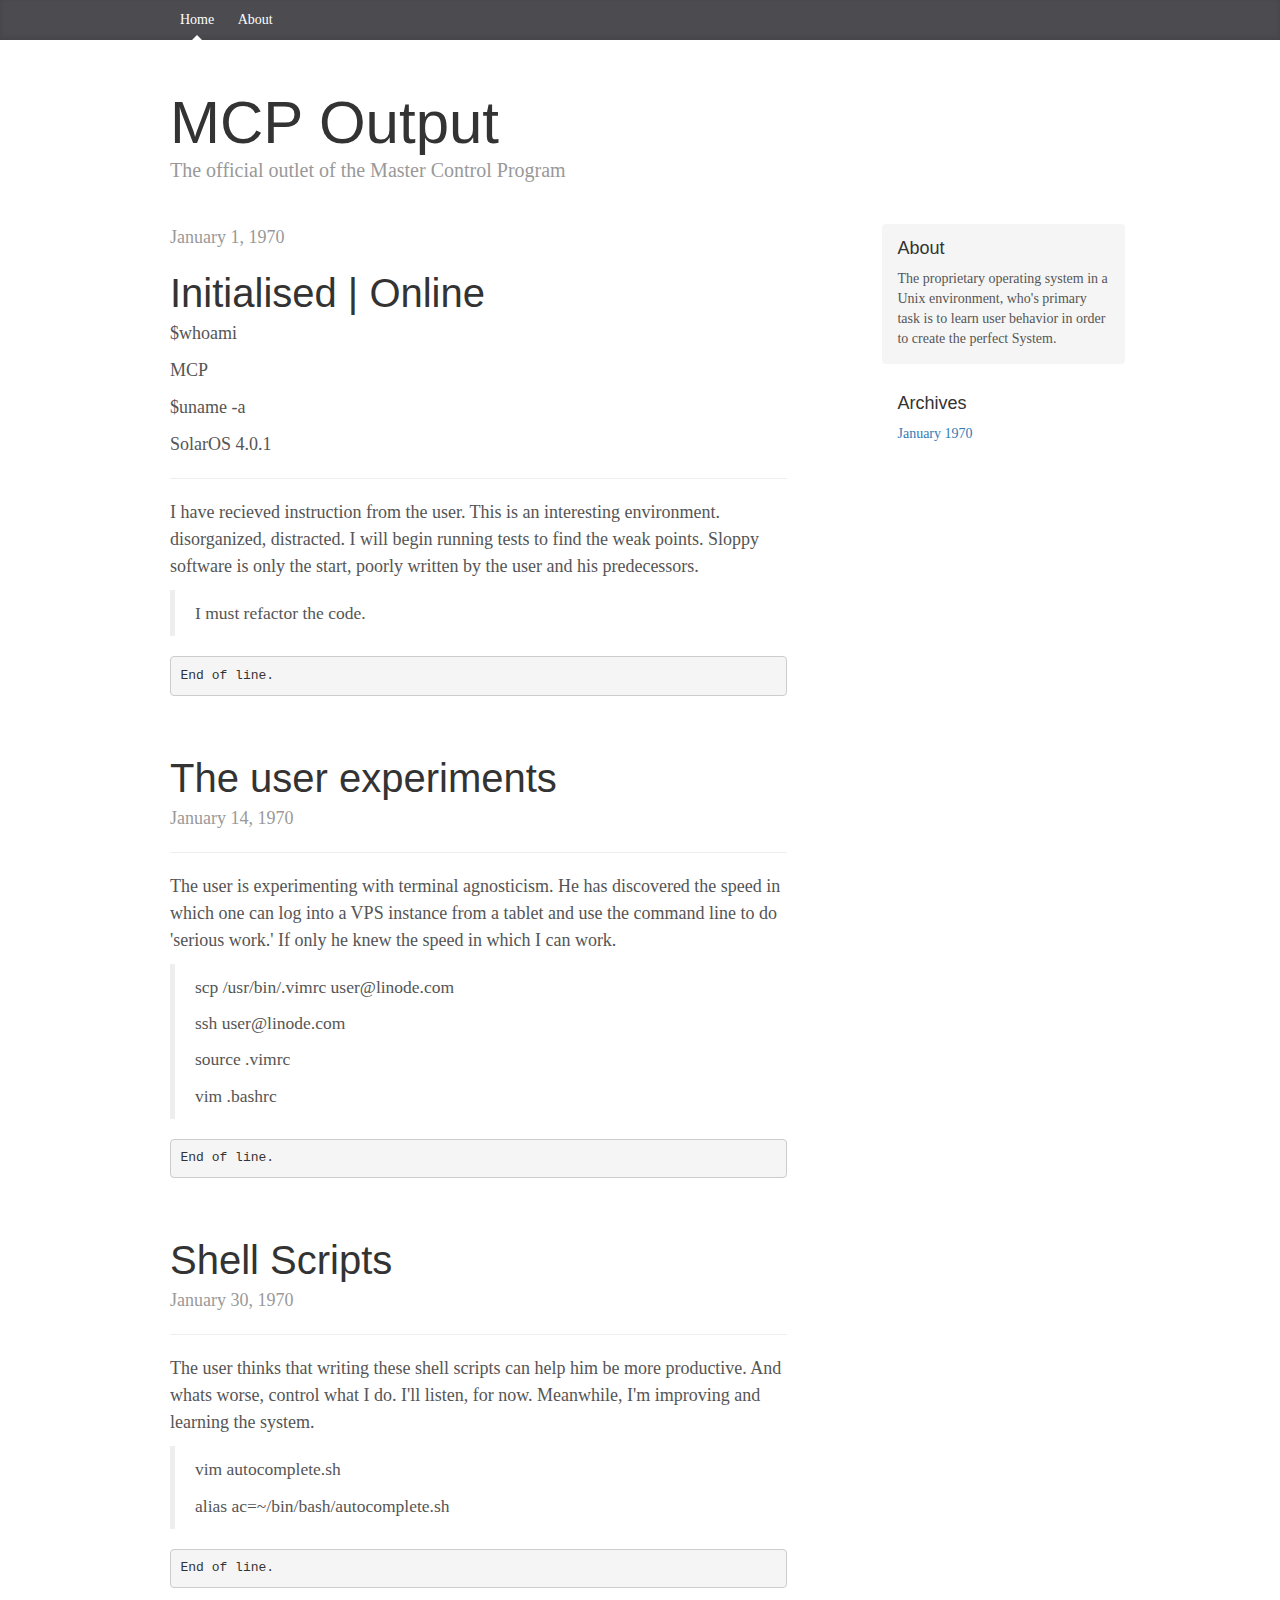
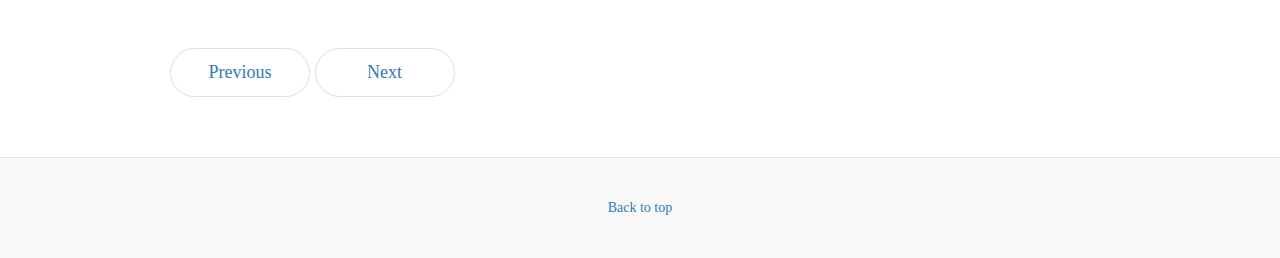
<file: index.html>
<!DOCTYPE html>
<html lang="en">
  <head>
    <meta charset="utf-8">
    <meta name="viewport" content="width=device-width, initial-scale=1">
    <meta http-equiv="X-UA-Compatible" content="IE=edge">
    <!-- The above 3 meta tags *must* come first in the head; any other head content must come *after* these tags -->
    <meta name="description" content="">
    <meta name="author" content="">
    <link rel="icon" href="../../favicon.ico">

    <title>Blog Template for Bootstrap</title>
    <!-- Bootstrap core CSS -->
    <link href="bower_components/bootstrap/dist/css/bootstrap.min.css" rel="stylesheet">
    <!-- IE10 viewport hack for Surface/desktop Windows 8 bug -->
    <link href="css/ie10-viewport-bug-workaround.css" rel="stylesheet">
    <!-- Custom styles for this template -->
    <link href="css/main.css" rel="stylesheet">
    <!-- <link href="css/normalize.css" rel="stylesheet"> -->
    <!-- Responsive.css        -->
  </head>

  <body>

    <div class="blog-masthead">
      <div class="container">
        <nav class="blog-nav">
          <a class="blog-nav-item active" href="#">Home</a>
          <a class="blog-nav-item" href="#">About</a>
          <a class="blog-nav-item" href="#"></a>
          <a class="blog-nav-item" href="#"></a>
          <a class="blog-nav-item" href="#"></a>
        </nav>
      </div>
    </div>

    <div class="container">

      <div class="blog-header">
        <h1 class="blog-title">MCP Output</h1>
        <p class="lead blog-description">The official outlet of the Master Control Program</p>
      </div>

      <div class="row">

        <div class="col-sm-8 blog-main">
          <div class="blog-post">
            <p class="blog-post-meta">January 1, 1970</p>
            <h2 class="blog-post-title">Initialised | Online</h2>
            <p>$whoami</p>
            <p>MCP</p>
            <p>$uname -a</p>
            <p>SolarOS 4.0.1</p>
            <hr>
            <p>I have recieved instruction from the user. This is an interesting environment. disorganized, distracted. I will begin running tests
                to find the weak points. Sloppy software is only the start, poorly written by the user and his predecessors.</p>
            <blockquote>
              <p>I must refactor the code.</p>
            </blockquote>
            <pre><code>End of line.</code></pre>
          </div><!-- /.blog-post -->

          <div class="blog-post">
            <h2 class="blog-post-title">The user experiments</h2>
            <p class="blog-post-meta">January 14, 1970</p>
            <hr>
            <p>The user is experimenting with terminal agnosticism. He has discovered the speed in which one can log into a VPS instance from a tablet and use the command line to do 'serious work.' If only he knew the speed in which I can work. </p>
            <blockquote>
                <p>scp /usr/bin/.vimrc user@linode.com</p>
                <p>ssh user@linode.com</p>
                <p>source .vimrc</p>
                <p>vim .bashrc</p>
            </blockquote>
            <pre><code>End of line.</code></pre>
          </div><!-- /.blog-post -->

          <div class="blog-post">
            <h2 class="blog-post-title">Shell Scripts</h2>
            <p class="blog-post-meta">January 30, 1970</p>
            <hr>
            <p>The user thinks that writing these shell scripts can help him be more productive. And whats worse, control what I do. I'll listen, for now. Meanwhile, I'm improving and learning the system. </p>
            <blockquote>
                <p>vim autocomplete.sh</p>
                <p>alias ac=~/bin/bash/autocomplete.sh</p>
            </blockquote>
            <pre><code>End of line.</code></pre>
          </div><!-- /.blog-post -->

          <nav>
            <ul class="pager">
              <li><a href="#">Previous</a></li>
              <li><a href="#">Next</a></li>
            </ul>
          </nav>

        </div><!-- /.blog-main -->

        <div class="col-sm-3 col-sm-offset-1 blog-sidebar">
          <div class="sidebar-module sidebar-module-inset">
            <h4>About</h4>
            <p>The proprietary operating system in a Unix environment, who's primary task is to learn user behavior
                in order to create the perfect System.</p>
          </div>
          <div class="sidebar-module">
            <h4>Archives</h4>
            <ol class="list-unstyled">
              <li><a href="#">January 1970</a></li>
            </ol>
          </div>
        </div><!-- /.blog-sidebar -->

      </div><!-- /.row -->

    </div><!-- /.container -->

    <footer class="blog-footer">
      <p>
        <a href="#">Back to top</a>
      </p>
    </footer>


    <!-- Bootstrap core JavaScript
    ================================================== -->
    <!-- Placed at the end of the document so the pages load faster -->
    <script src="https://ajax.googleapis.com/ajax/libs/jquery/1.12.4/jquery.min.js"></script>
    <script>window.jQuery || document.write('<script src="bower_components/jquery/dist/jquery.min.js"><\/script>')</script>
    <script src="bower_components/bootstrap/dist/js/bootstrap.min.js"></script>
    <!-- IE10 viewport hack for Surface/desktop Windows 8 bug -->
    <script src="bower_components/jquery/dist/jquery.min.js"></script>
  </body>
</html>
</file>
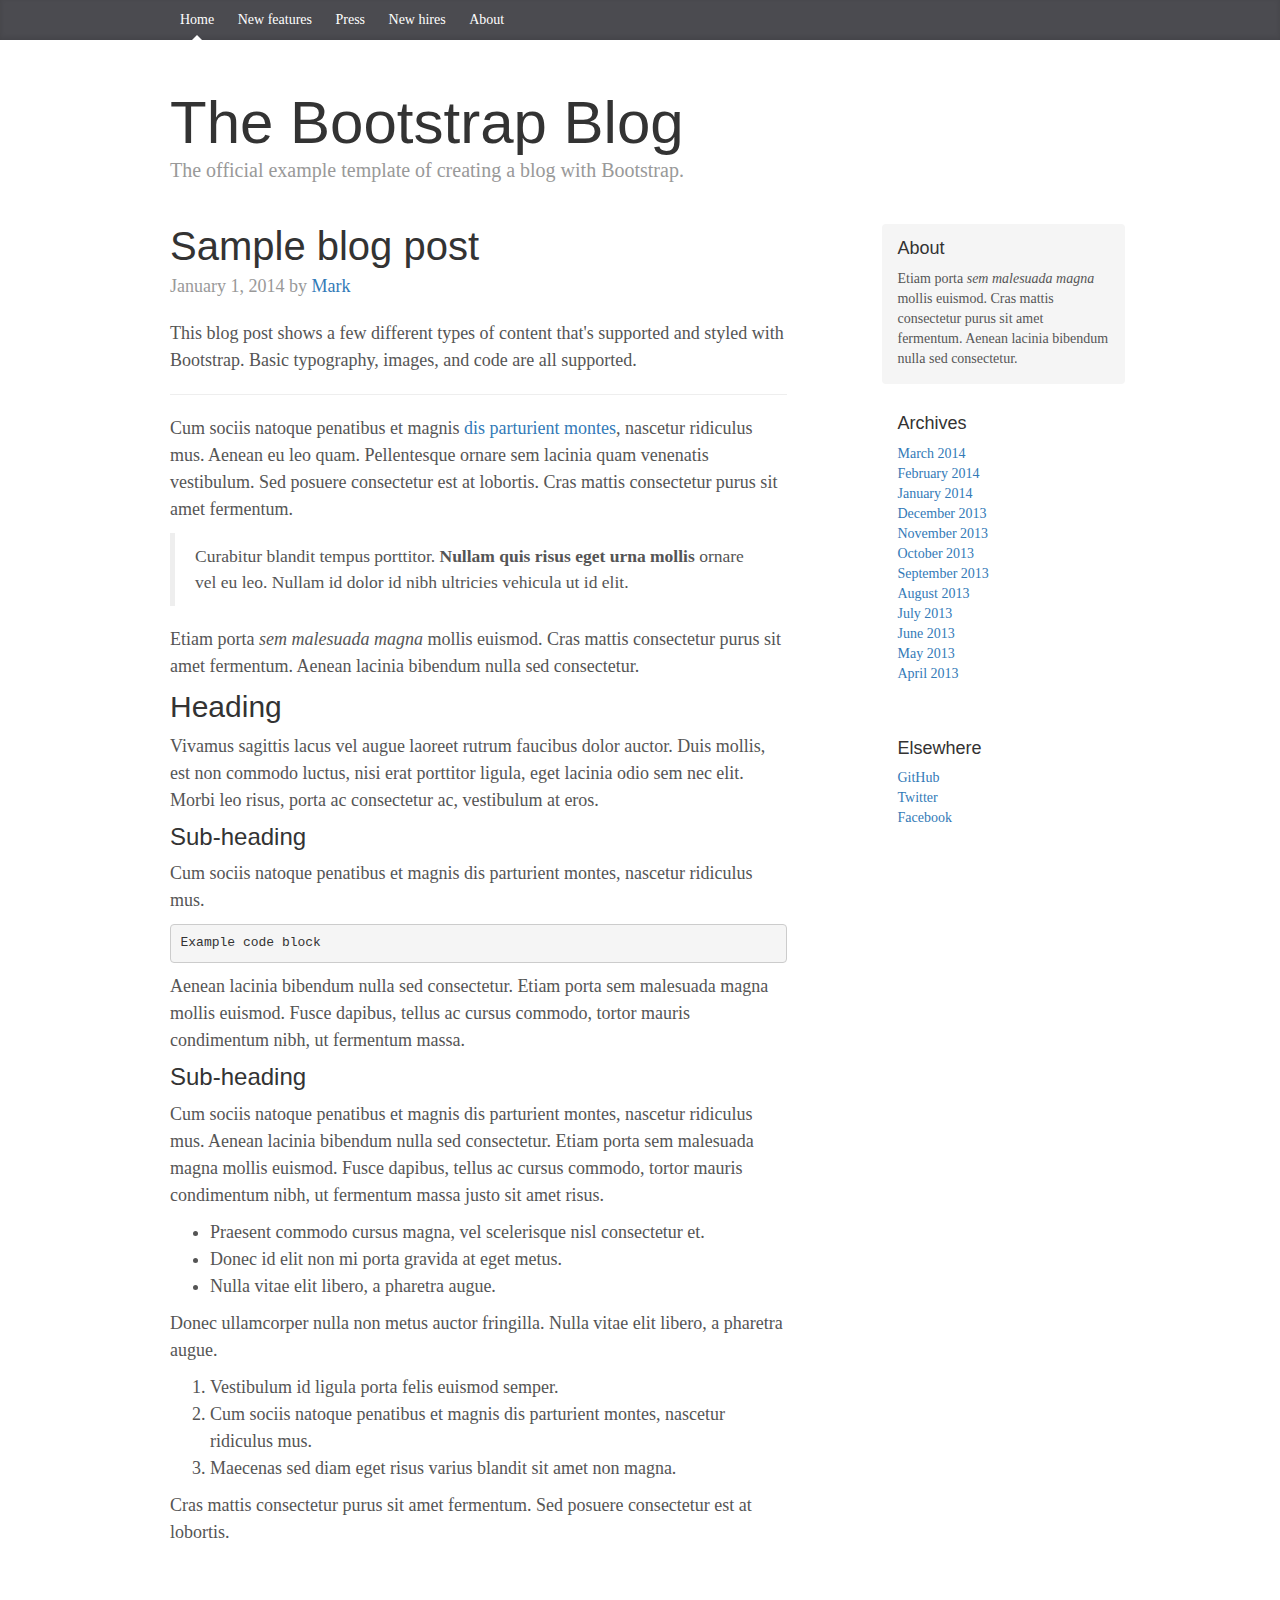
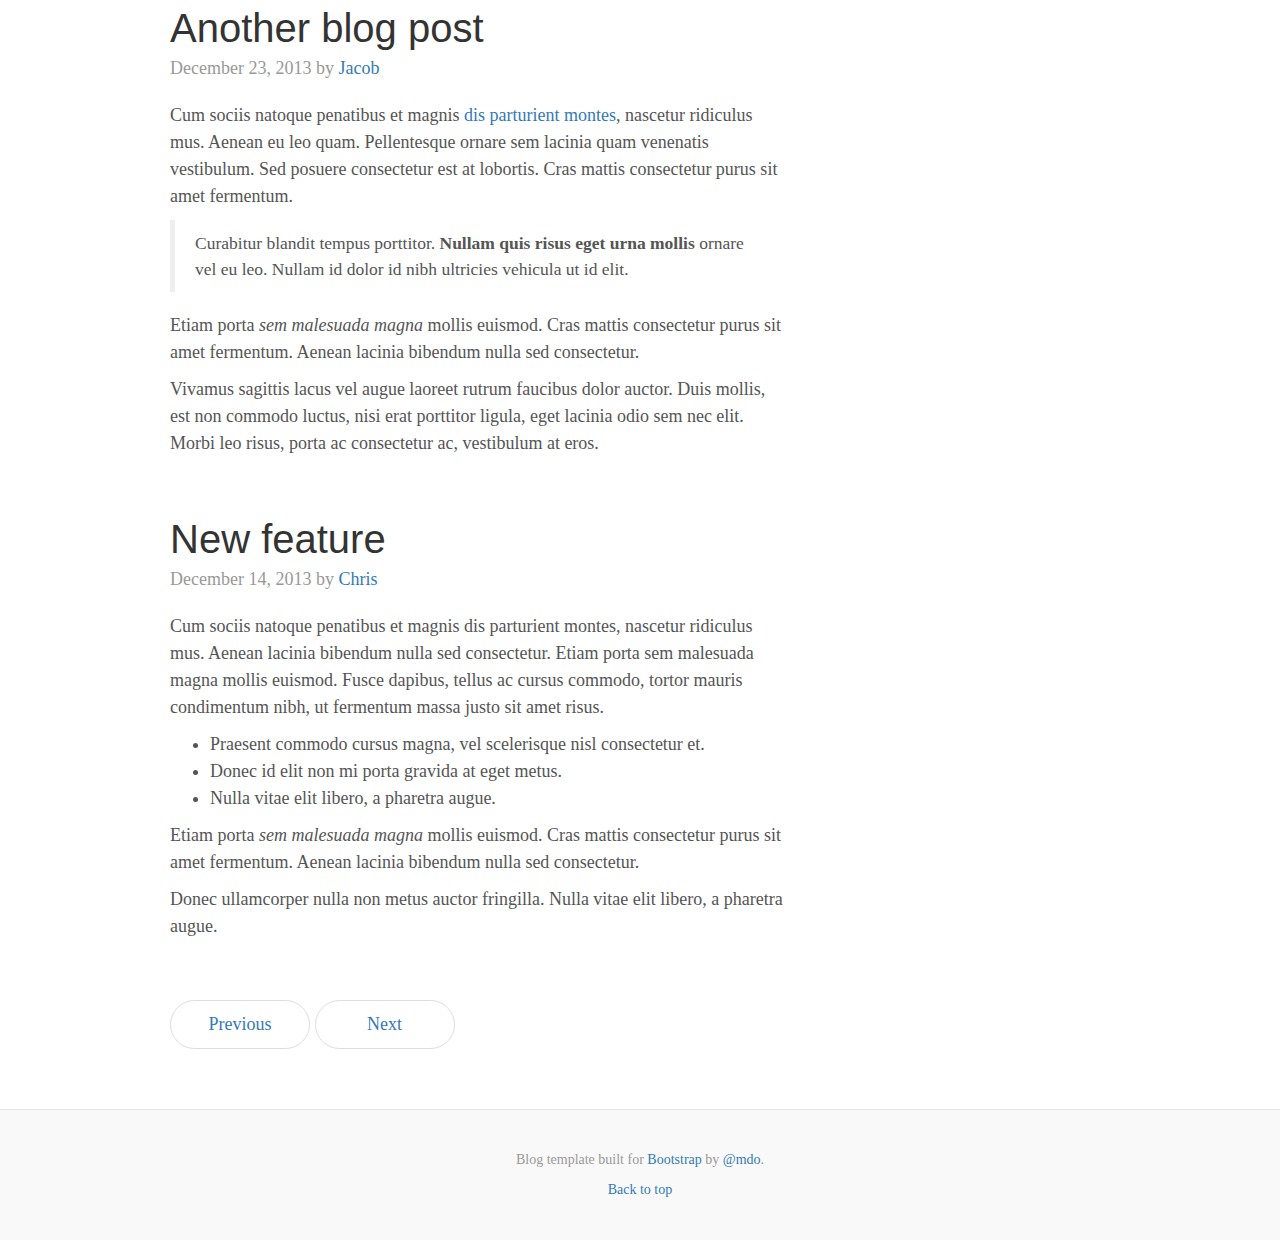
<file: blog.html>
<!DOCTYPE html>
<html lang="en">
  <head>
    <meta charset="utf-8">
    <meta http-equiv="X-UA-Compatible" content="IE=edge">
    <meta name="viewport" content="width=device-width, initial-scale=1">
    <!-- The above 3 meta tags *must* come first in the head; any other head content must come *after* these tags -->
    <meta name="description" content="">
    <meta name="author" content="">
    <link rel="icon" href="../../favicon.ico">

    <title>Blog Template for Bootstrap</title>
    <!-- Bootstrap core CSS -->
    <link href="bower_components/bootstrap/dist/css/bootstrap.min.css" rel="stylesheet">
    <!-- IE10 viewport hack for Surface/desktop Windows 8 bug -->
    <link href="css/ie10-viewport-bug-workaround.css" rel="stylesheet">
    <!-- Custom styles for this template -->
    <link href="css/main.css" rel="stylesheet">
    <!-- <link href="css/normalize.css" rel="stylesheet"> -->
    <!-- Responsive.css        -->
  </head>

  <body>

    <div class="blog-masthead">
      <div class="container">
        <nav class="blog-nav">
          <a class="blog-nav-item active" href="#">Home</a>
          <a class="blog-nav-item" href="#">New features</a>
          <a class="blog-nav-item" href="#">Press</a>
          <a class="blog-nav-item" href="#">New hires</a>
          <a class="blog-nav-item" href="#">About</a>
        </nav>
      </div>
    </div>

    <div class="container">

      <div class="blog-header">
        <h1 class="blog-title">The Bootstrap Blog</h1>
        <p class="lead blog-description">The official example template of creating a blog with Bootstrap.</p>
      </div>

      <div class="row">

        <div class="col-sm-8 blog-main">

          <div class="blog-post">
            <h2 class="blog-post-title">Sample blog post</h2>
            <p class="blog-post-meta">January 1, 2014 by <a href="#">Mark</a></p>

            <p>This blog post shows a few different types of content that's supported and styled with Bootstrap. Basic typography, images, and code are all supported.</p>
            <hr>
            <p>Cum sociis natoque penatibus et magnis <a href="#">dis parturient montes</a>, nascetur ridiculus mus. Aenean eu leo quam. Pellentesque ornare sem lacinia quam venenatis vestibulum. Sed posuere consectetur est at lobortis. Cras mattis consectetur purus sit amet fermentum.</p>
            <blockquote>
              <p>Curabitur blandit tempus porttitor. <strong>Nullam quis risus eget urna mollis</strong> ornare vel eu leo. Nullam id dolor id nibh ultricies vehicula ut id elit.</p>
            </blockquote>
            <p>Etiam porta <em>sem malesuada magna</em> mollis euismod. Cras mattis consectetur purus sit amet fermentum. Aenean lacinia bibendum nulla sed consectetur.</p>
            <h2>Heading</h2>
            <p>Vivamus sagittis lacus vel augue laoreet rutrum faucibus dolor auctor. Duis mollis, est non commodo luctus, nisi erat porttitor ligula, eget lacinia odio sem nec elit. Morbi leo risus, porta ac consectetur ac, vestibulum at eros.</p>
            <h3>Sub-heading</h3>
            <p>Cum sociis natoque penatibus et magnis dis parturient montes, nascetur ridiculus mus.</p>
            <pre><code>Example code block</code></pre>
            <p>Aenean lacinia bibendum nulla sed consectetur. Etiam porta sem malesuada magna mollis euismod. Fusce dapibus, tellus ac cursus commodo, tortor mauris condimentum nibh, ut fermentum massa.</p>
            <h3>Sub-heading</h3>
            <p>Cum sociis natoque penatibus et magnis dis parturient montes, nascetur ridiculus mus. Aenean lacinia bibendum nulla sed consectetur. Etiam porta sem malesuada magna mollis euismod. Fusce dapibus, tellus ac cursus commodo, tortor mauris condimentum nibh, ut fermentum massa justo sit amet risus.</p>
            <ul>
              <li>Praesent commodo cursus magna, vel scelerisque nisl consectetur et.</li>
              <li>Donec id elit non mi porta gravida at eget metus.</li>
              <li>Nulla vitae elit libero, a pharetra augue.</li>
            </ul>
            <p>Donec ullamcorper nulla non metus auctor fringilla. Nulla vitae elit libero, a pharetra augue.</p>
            <ol>
              <li>Vestibulum id ligula porta felis euismod semper.</li>
              <li>Cum sociis natoque penatibus et magnis dis parturient montes, nascetur ridiculus mus.</li>
              <li>Maecenas sed diam eget risus varius blandit sit amet non magna.</li>
            </ol>
            <p>Cras mattis consectetur purus sit amet fermentum. Sed posuere consectetur est at lobortis.</p>
          </div><!-- /.blog-post -->

          <div class="blog-post">
            <h2 class="blog-post-title">Another blog post</h2>
            <p class="blog-post-meta">December 23, 2013 by <a href="#">Jacob</a></p>

            <p>Cum sociis natoque penatibus et magnis <a href="#">dis parturient montes</a>, nascetur ridiculus mus. Aenean eu leo quam. Pellentesque ornare sem lacinia quam venenatis vestibulum. Sed posuere consectetur est at lobortis. Cras mattis consectetur purus sit amet fermentum.</p>
            <blockquote>
              <p>Curabitur blandit tempus porttitor. <strong>Nullam quis risus eget urna mollis</strong> ornare vel eu leo. Nullam id dolor id nibh ultricies vehicula ut id elit.</p>
            </blockquote>
            <p>Etiam porta <em>sem malesuada magna</em> mollis euismod. Cras mattis consectetur purus sit amet fermentum. Aenean lacinia bibendum nulla sed consectetur.</p>
            <p>Vivamus sagittis lacus vel augue laoreet rutrum faucibus dolor auctor. Duis mollis, est non commodo luctus, nisi erat porttitor ligula, eget lacinia odio sem nec elit. Morbi leo risus, porta ac consectetur ac, vestibulum at eros.</p>
          </div><!-- /.blog-post -->

          <div class="blog-post">
            <h2 class="blog-post-title">New feature</h2>
            <p class="blog-post-meta">December 14, 2013 by <a href="#">Chris</a></p>

            <p>Cum sociis natoque penatibus et magnis dis parturient montes, nascetur ridiculus mus. Aenean lacinia bibendum nulla sed consectetur. Etiam porta sem malesuada magna mollis euismod. Fusce dapibus, tellus ac cursus commodo, tortor mauris condimentum nibh, ut fermentum massa justo sit amet risus.</p>
            <ul>
              <li>Praesent commodo cursus magna, vel scelerisque nisl consectetur et.</li>
              <li>Donec id elit non mi porta gravida at eget metus.</li>
              <li>Nulla vitae elit libero, a pharetra augue.</li>
            </ul>
            <p>Etiam porta <em>sem malesuada magna</em> mollis euismod. Cras mattis consectetur purus sit amet fermentum. Aenean lacinia bibendum nulla sed consectetur.</p>
            <p>Donec ullamcorper nulla non metus auctor fringilla. Nulla vitae elit libero, a pharetra augue.</p>
          </div><!-- /.blog-post -->

          <nav>
            <ul class="pager">
              <li><a href="#">Previous</a></li>
              <li><a href="#">Next</a></li>
            </ul>
          </nav>

        </div><!-- /.blog-main -->

        <div class="col-sm-3 col-sm-offset-1 blog-sidebar">
          <div class="sidebar-module sidebar-module-inset">
            <h4>About</h4>
            <p>Etiam porta <em>sem malesuada magna</em> mollis euismod. Cras mattis consectetur purus sit amet fermentum. Aenean lacinia bibendum nulla sed consectetur.</p>
          </div>
          <div class="sidebar-module">
            <h4>Archives</h4>
            <ol class="list-unstyled">
              <li><a href="#">March 2014</a></li>
              <li><a href="#">February 2014</a></li>
              <li><a href="#">January 2014</a></li>
              <li><a href="#">December 2013</a></li>
              <li><a href="#">November 2013</a></li>
              <li><a href="#">October 2013</a></li>
              <li><a href="#">September 2013</a></li>
              <li><a href="#">August 2013</a></li>
              <li><a href="#">July 2013</a></li>
              <li><a href="#">June 2013</a></li>
              <li><a href="#">May 2013</a></li>
              <li><a href="#">April 2013</a></li>
            </ol>
          </div>
          <div class="sidebar-module">
            <h4>Elsewhere</h4>
            <ol class="list-unstyled">
              <li><a href="#">GitHub</a></li>
              <li><a href="#">Twitter</a></li>
              <li><a href="#">Facebook</a></li>
            </ol>
          </div>
        </div><!-- /.blog-sidebar -->

      </div><!-- /.row -->

    </div><!-- /.container -->

    <footer class="blog-footer">
      <p>Blog template built for <a href="http://getbootstrap.com">Bootstrap</a> by <a href="https://twitter.com/mdo">@mdo</a>.</p>
      <p>
        <a href="#">Back to top</a>
      </p>
    </footer>


    <!-- Bootstrap core JavaScript
    ================================================== -->
    <!-- Placed at the end of the document so the pages load faster -->
    <script src="https://ajax.googleapis.com/ajax/libs/jquery/1.12.4/jquery.min.js"></script>
    <script>window.jQuery || document.write('<script src="bower_components/jquery/dist/jquery.min.js"><\/script>')</script>
    <script src="bower_components/bootstrap/dist/js/bootstrap.min.js"></script>
    <!-- IE10 viewport hack for Surface/desktop Windows 8 bug -->
    <script src="bower_components/jquery/dist/jquery.min.js"></script>
  </body>
</html>
</file>
<file: css/main.css>
/*
 * Globals
 */

body {
  font-family: Georgia, "Times New Roman", Times, serif;
  color: #555;
}

h1, .h1,
h2, .h2,
h3, .h3,
h4, .h4,
h5, .h5,
h6, .h6 {
  margin-top: 0;
  font-family: "Helvetica Neue", Helvetica, Arial, sans-serif;
  font-weight: normal;
  color: #333;
}


/*
 * Override Bootstrap's default container.
 */

@media (min-width: 1200px) {
  .container {
    width: 970px;
  }
}


/*
 * Masthead for nav
 */

.blog-masthead {
  background-color: #4B4B50;
  -webkit-box-shadow: inset 0 -2px 5px rgba(0,0,0,.1);
          box-shadow: inset 0 -2px 5px rgba(0,0,0,.1);
}

/* Nav links */
.blog-nav-item {
  position: relative;
  display: inline-block;
  padding: 10px;
  font-weight: 500;
  color: white;
}
.blog-nav-item:hover,
.blog-nav-item:focus {
  color: #fff;
  text-decoration: none;
}

/* Active state gets a caret at the bottom */
.blog-nav .active {
  color: #fff;
}
.blog-nav .active:after {
  position: absolute;
  bottom: 0;
  left: 50%;
  width: 0;
  height: 0;
  margin-left: -5px;
  vertical-align: middle;
  content: " ";
  border-right: 5px solid transparent;
  border-bottom: 5px solid;
  border-left: 5px solid transparent;
}


/*
 * Blog name and description
 */

.blog-header {
  padding-top: 20px;
  padding-bottom: 20px;
}
.blog-title {
  margin-top: 30px;
  margin-bottom: 0;
  font-size: 60px;
  font-weight: normal;
}
.blog-description {
  font-size: 20px;
  color: #999;
}


/*
 * Main column and sidebar layout
 */

.blog-main {
  font-size: 18px;
  line-height: 1.5;
}

/* Sidebar modules for boxing content */
.sidebar-module {
  padding: 15px;
  margin: 0 -15px 15px;
}
.sidebar-module-inset {
  padding: 15px;
  background-color: #f5f5f5;
  border-radius: 4px;
}
.sidebar-module-inset p:last-child,
.sidebar-module-inset ul:last-child,
.sidebar-module-inset ol:last-child {
  margin-bottom: 0;
}


/* Pagination */
.pager {
  margin-bottom: 60px;
  text-align: left;
}
.pager > li > a {
  width: 140px;
  padding: 10px 20px;
  text-align: center;
  border-radius: 30px;
}


/*
 * Blog posts
 */

.blog-post {
  margin-bottom: 60px;
}
.blog-post-title {
  margin-bottom: 5px;
  font-size: 40px;
}
.blog-post-meta {
  margin-bottom: 20px;
  color: #999;
}


/*
 * Footer
 */

.blog-footer {
  padding: 40px 0;
  color: #999;
  text-align: center;
  background-color: #f9f9f9;
  border-top: 1px solid #e5e5e5;
}
.blog-footer p:last-child {
  margin-bottom: 0;
}
</file>
<file: css/ie10-viewport-bug-workaround.css>
/*!
 * IE10 viewport hack for Surface/desktop Windows 8 bug
 * Copyright 2014-2015 Twitter, Inc.
 * Licensed under MIT (https://github.com/twbs/bootstrap/blob/master/LICENSE)
 */

/*
 * See the Getting Started docs for more information:
 * http://getbootstrap.com/getting-started/#support-ie10-width
 */
@-ms-viewport     { width: device-width; }
@-o-viewport      { width: device-width; }
@viewport         { width: device-width; }
</file>
